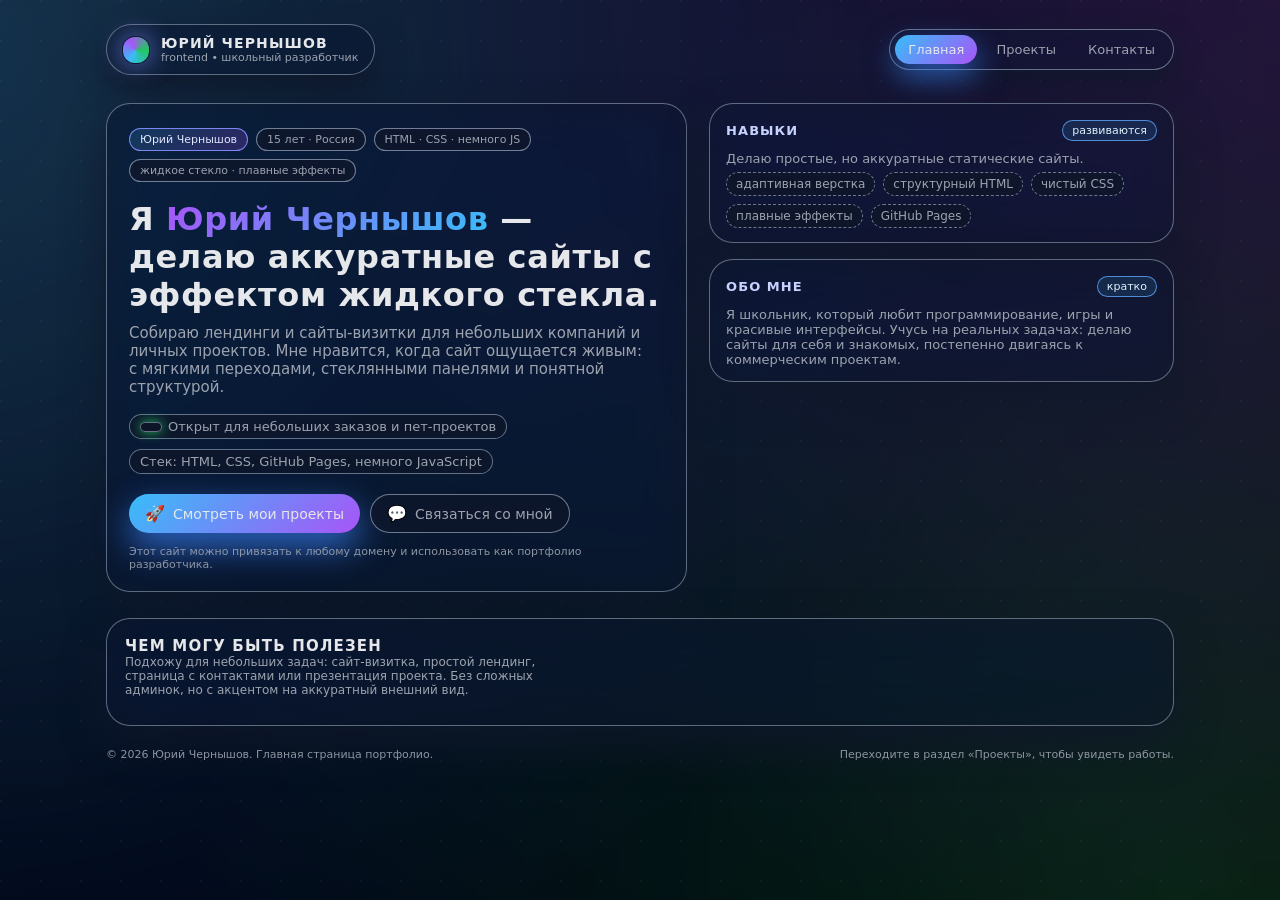
<file: index.html>
<!DOCTYPE html>
<html lang="ru">
<head>
  <meta charset="UTF-8" />
  <title>Юрий Чернышов — главная</title>
  <meta name="viewport" content="width=device-width, initial-scale=1" />
  <link rel="stylesheet" href="styles.css" />
</head>
<body>
  <div class="app-shell">
    <header>
      <div class="logo-glass">
        <div class="logo-mark"></div>
        <div class="logo-text">
          <span class="logo-title">Юрий Чернышов</span>
          <span class="logo-sub">frontend • школьный разработчик</span>
        </div>
      </div>
      <nav>
        <a href="index.html" class="active">Главная</a>
        <a href="projects.html">Проекты</a>
        <a href="contact.html">Контакты</a>
      </nav>
    </header>

    <main>
      <section class="hero-glass">
        <div class="hero-chips">
          <span class="chip accent">Юрий Чернышов</span>
          <span class="chip">15 лет · Россия</span>
          <span class="chip">HTML · CSS · немного JS</span>
          <span class="chip">жидкое стекло · плавные эффекты</span>
        </div>

        <h1 class="hero-title">
          Я <span>Юрий Чернышов</span> — делаю аккуратные сайты с эффектом жидкого стекла.
        </h1>
        <p class="hero-subtitle">
          Собираю лендинги и сайты‑визитки для небольших компаний и личных проектов.
          Мне нравится, когда сайт ощущается живым: с мягкими переходами, стеклянными панелями
          и понятной структурой.
        </p>

        <div class="hero-meta">
          <span>
            <span class="status-dot"></span>
            Открыт для небольших заказов и пет‑проектов
          </span>
          <span>Стек: HTML, CSS, GitHub Pages, немного JavaScript</span>
        </div>

        <div class="hero-actions">
          <a href="projects.html" class="btn btn-primary">
            <span class="btn-icon">🚀</span>
            <span>Смотреть мои проекты</span>
          </a>
          <a href="contact.html" class="btn btn-ghost">
            <span class="btn-icon">💬</span>
            <span>Связаться со мной</span>
          </a>
        </div>

        <p class="hero-footnote">
          Этот сайт можно привязать к любому домену и использовать как портфолио разработчика.
        </p>
      </section>

      <aside class="side-column">
        <div class="card-glass">
          <div class="card-header">
            <h2 class="card-title">Навыки</h2>
            <span class="card-tag">развиваются</span>
          </div>
          <div class="card-body">
            <p class="muted">Делаю простые, но аккуратные статические сайты.</p>
            <ul class="list-plain">
              <li>адаптивная верстка</li>
              <li>структурный HTML</li>
              <li>чистый CSS</li>
              <li>плавные эффекты</li>
              <li>GitHub Pages</li>
            </ul>
          </div>
        </div>

        <div class="card-glass">
          <div class="card-header">
            <h2 class="card-title">Обо мне</h2>
            <span class="card-tag">кратко</span>
          </div>
          <div class="card-body">
            <p class="muted">
              Я школьник, который любит программирование, игры и красивые интерфейсы.
              Учусь на реальных задачах: делаю сайты для себя и знакомых, постепенно
              двигаясь к коммерческим проектам.
            </p>
          </div>
        </div>
      </aside>
    </main>

    <section class="section-glass">
      <div class="section-header">
        <div>
          <h2 class="section-title">Чем могу быть полезен</h2>
          <p class="section-sub">
            Подхожу для небольших задач: сайт‑визитка, простой лендинг, страница с контактами
            или презентация проекта. Без сложных админок, но с акцентом на аккуратный внешний вид.
          </p>
        </div>
      </div>
    </section>

    <footer>
      <span>© <span id="year"></span> Юрий Чернышов. Главная страница портфолио.</span>
      <span>Переходите в раздел «Проекты», чтобы увидеть работы.</span>
    </footer>
  </div>

  <script>
    document.getElementById("year").textContent = new Date().getFullYear();
  </script>
</body>
</html>
</file>
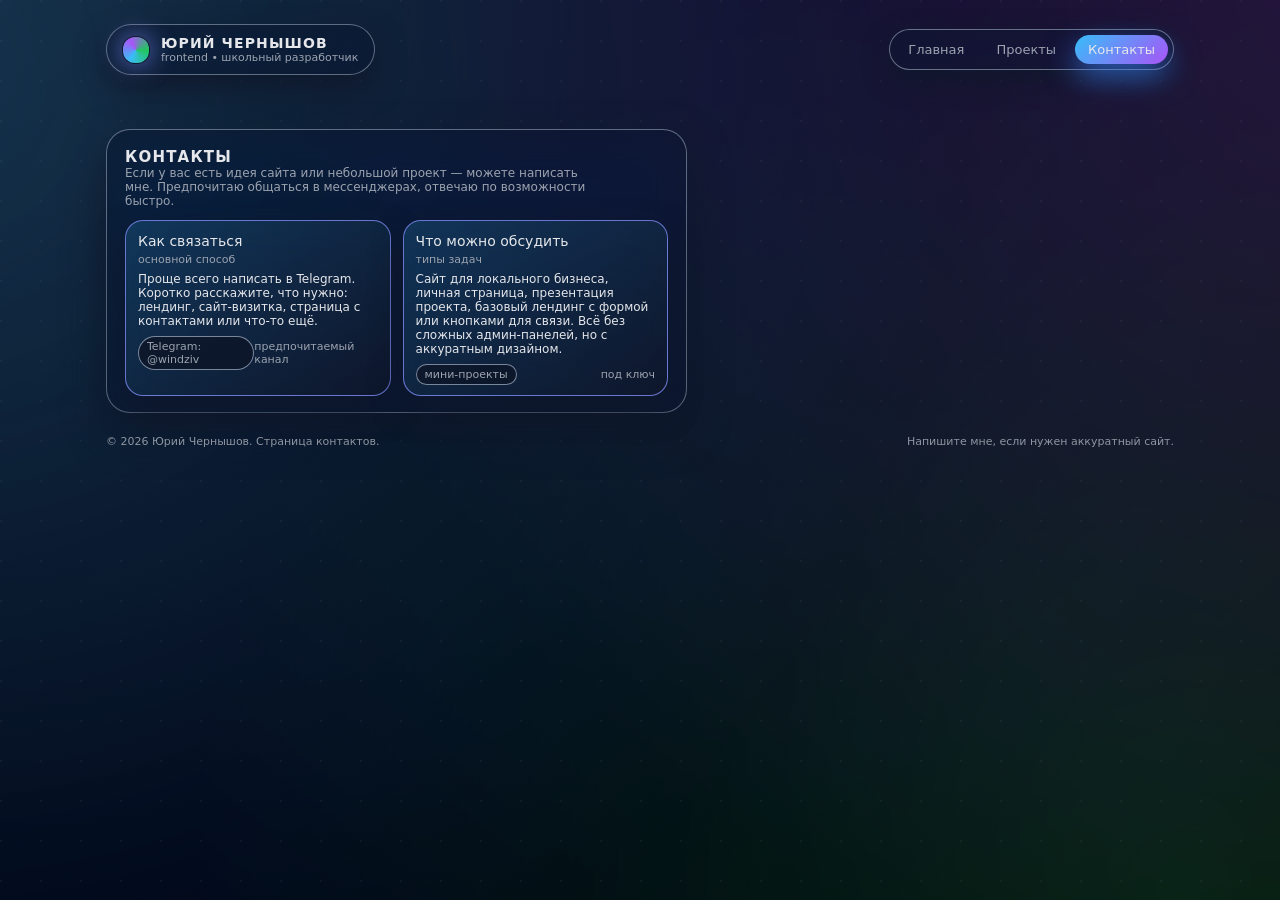
<file: contact.html>
<!DOCTYPE html>
<html lang="ru">
<head>
  <meta charset="UTF-8" />
  <title>Юрий Чернышов — контакты</title>
  <meta name="viewport" content="width=device-width, initial-scale=1" />
  <link rel="stylesheet" href="styles.css" />
</head>
<body>
  <div class="app-shell">
    <header>
      <div class="logo-glass">
        <div class="logo-mark"></div>
        <div class="logo-text">
          <span class="logo-title">Юрий Чернышов</span>
          <span class="logo-sub">frontend • школьный разработчик</span>
        </div>
      </div>
      <nav>
        <a href="index.html">Главная</a>
        <a href="projects.html">Проекты</a>
        <a href="contact.html" class="active">Контакты</a>
      </nav>
    </header>

    <main>
      <section class="section-glass">
        <div class="section-header">
          <div>
            <h1 class="section-title">Контакты</h1>
            <p class="section-sub">
              Если у вас есть идея сайта или небольшой проект — можете написать мне.
              Предпочитаю общаться в мессенджерах, отвечаю по возможности быстро.
            </p>
          </div>
        </div>

        <div class="projects-grid">
          <article class="project-card">
            <h2 class="project-name">Как связаться</h2>
            <p class="project-type">основной способ</p>
            <p class="project-desc">
              Проще всего написать в Telegram. Коротко расскажите, что нужно: лендинг,
              сайт‑визитка, страница с контактами или что‑то ещё.
            </p>
            <div class="project-meta">
              <span class="pill">Telegram: @windziv</span>
              <span>предпочитаемый канал</span>
            </div>
          </article>

          <article class="project-card">
            <h2 class="project-name">Что можно обсудить</h2>
            <p class="project-type">типы задач</p>
            <p class="project-desc">
              Сайт для локального бизнеса, личная страница, презентация проекта,
              базовый лендинг с формой или кнопками для связи. Всё без сложных
              админ-панелей, но с аккуратным дизайном.
            </p>
            <div class="project-meta">
              <span class="pill">мини‑проекты</span>
              <span>под ключ</span>
            </div>
          </article>
        </div>
      </section>
    </main>

    <footer>
      <span>© <span id="year"></span> Юрий Чернышов. Страница контактов.</span>
      <span>Напишите мне, если нужен аккуратный сайт.</span>
    </footer>
  </div>

  <script>
    document.getElementById("year").textContent = new Date().getFullYear();
  </script>
</body>
</html>
</file>
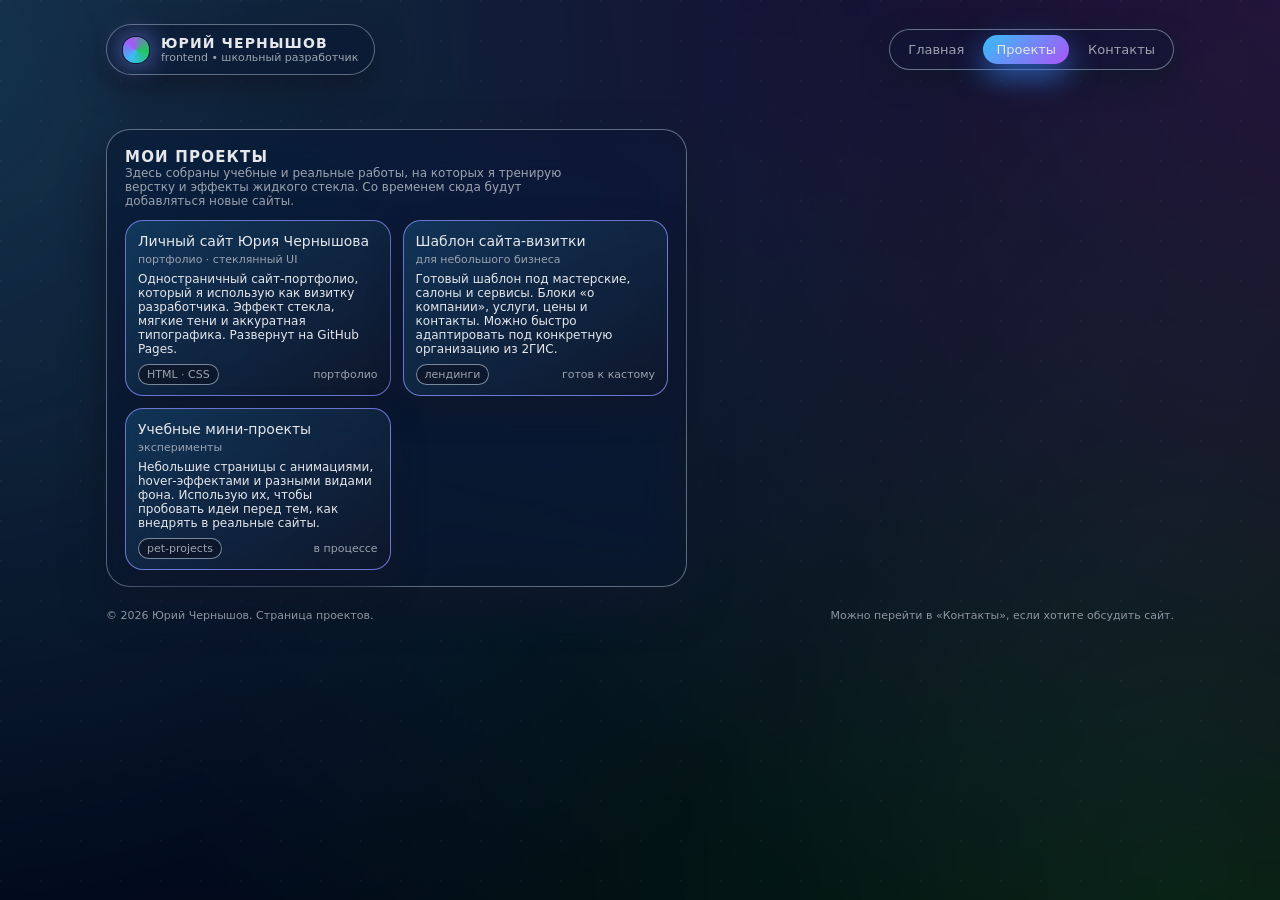
<file: projects.html>
<!DOCTYPE html>
<html lang="ru">
<head>
  <meta charset="UTF-8" />
  <title>Юрий Чернышов — проекты</title>
  <meta name="viewport" content="width=device-width, initial-scale=1" />
  <link rel="stylesheet" href="styles.css" />
</head>
<body>
  <div class="app-shell">
    <header>
      <div class="logo-glass">
        <div class="logo-mark"></div>
        <div class="logo-text">
          <span class="logo-title">Юрий Чернышов</span>
          <span class="logo-sub">frontend • школьный разработчик</span>
        </div>
      </div>
      <nav>
        <a href="index.html">Главная</a>
        <a href="projects.html" class="active">Проекты</a>
        <a href="contact.html">Контакты</a>
      </nav>
    </header>

    <main>
      <section class="section-glass">
        <div class="section-header">
          <div>
            <h1 class="section-title">Мои проекты</h1>
            <p class="section-sub">
              Здесь собраны учебные и реальные работы, на которых я тренирую верстку
              и эффекты жидкого стекла. Со временем сюда будут добавляться новые сайты.
            </p>
          </div>
        </div>

        <div class="projects-grid">
          <article class="project-card">
            <h2 class="project-name">Личный сайт Юрия Чернышова</h2>
            <p class="project-type">портфолио · стеклянный UI</p>
            <p class="project-desc">
              Одностраничный сайт‑портфолио, который я использую как визитку разработчика.
              Эффект стекла, мягкие тени и аккуратная типографика. Развернут на GitHub Pages.
            </p>
            <div class="project-meta">
              <span class="pill">HTML · CSS</span>
              <span>портфолио</span>
            </div>
          </article>

          <article class="project-card">
            <h2 class="project-name">Шаблон сайта‑визитки</h2>
            <p class="project-type">для небольшого бизнеса</p>
            <p class="project-desc">
              Готовый шаблон под мастерские, салоны и сервисы. Блоки «о компании», услуги,
              цены и контакты. Можно быстро адаптировать под конкретную организацию из 2ГИС.
            </p>
            <div class="project-meta">
              <span class="pill">лендинги</span>
              <span>готов к кастому</span>
            </div>
          </article>

          <article class="project-card">
            <h2 class="project-name">Учебные мини‑проекты</h2>
            <p class="project-type">эксперименты</p>
            <p class="project-desc">
              Небольшие страницы с анимациями, hover‑эффектами и разными видами фона.
              Использую их, чтобы пробовать идеи перед тем, как внедрять в реальные сайты.
            </p>
            <div class="project-meta">
              <span class="pill">pet‑projects</span>
              <span>в процессе</span>
            </div>
          </article>
        </div>
      </section>
    </main>

    <footer>
      <span>© <span id="year"></span> Юрий Чернышов. Страница проектов.</span>
      <span>Можно перейти в «Контакты», если хотите обсудить сайт.</span>
    </footer>
  </div>

  <script>
    document.getElementById("year").textContent = new Date().getFullYear();
  </script>
</body>
</html>
</file>
<file: styles.css>
:root {
  --bg-main: #020617;
  --accent-1: #38bdf8;
  --accent-2: #a855f7;
  --accent-3: #22c55e;
  --text-main: #e5e7eb;
  --text-muted: #9ca3af;
  --glass-bg: rgba(15, 23, 42, 0.55);
  --glass-border: rgba(148, 163, 184, 0.6);
  --radius-lg: 20px;
  --radius-pill: 999px;
  --shadow-soft: 0 18px 40px rgba(15, 23, 42, 0.85);
  --transition-fast: 0.18s ease;
  --transition-med: 0.28s ease;
}

* {
  margin: 0;
  padding: 0;
  box-sizing: border-box;
}

html {
  scroll-behavior: smooth;
}

body {
  font-family: system-ui, -apple-system, BlinkMacSystemFont, "SF Pro Text",
    "Segoe UI", sans-serif;
  min-height: 100vh;
  background:
    radial-gradient(circle at top left, #0f172a, #020617 55%, #000 100%);
  color: var(--text-main);
  -webkit-font-smoothing: antialiased;
  overflow-x: hidden;
  position: relative;
}

/* фон под стеклом */
body::before {
  content: "";
  position: fixed;
  inset: -20%;
  background:
    radial-gradient(circle at 10% 20%, rgba(56, 189, 248, 0.22), transparent 55%),
    radial-gradient(circle at 90% 10%, rgba(168, 85, 247, 0.28), transparent 55%),
    radial-gradient(circle at 80% 85%, rgba(34, 197, 94, 0.22), transparent 55%);
  opacity: 0.8;
  z-index: -2;
  pointer-events: none;
  filter: blur(2px);
}

body::after {
  content: "";
  position: fixed;
  inset: 0;
  background-image:
    radial-gradient(circle at 1px 1px, rgba(148, 163, 184, 0.18) 1px, transparent 0);
  background-size: 40px 40px;
  opacity: 0.4;
  z-index: -1;
  pointer-events: none;
}

.app-shell {
  max-width: 1100px;
  margin: 0 auto;
  padding: 24px 16px 64px;
  animation: fadeInBody 0.5s var(--transition-med) 1;
}

/* плавный вход страницы */
@keyframes fadeInBody {
  from {
    opacity: 0;
    transform: translateY(8px);
  }
  to {
    opacity: 1;
    transform: translateY(0);
  }
}

/* верхняя панель */
header {
  display: flex;
  align-items: center;
  justify-content: space-between;
  gap: 16px;
  margin-bottom: 28px;
}

.logo-glass {
  display: inline-flex;
  align-items: center;
  gap: 12px;
  padding: 10px 16px;
  border-radius: var(--radius-pill);
  background: rgba(15, 23, 42, 0.55);
  border: 1px solid var(--glass-border);
  box-shadow: 0 14px 30px rgba(15, 23, 42, 0.9);
  backdrop-filter: blur(18px) saturate(150%);
  -webkit-backdrop-filter: blur(18px) saturate(150%);
  transition: transform var(--transition-med), box-shadow var(--transition-med);
}

.logo-glass:hover {
  transform: translateY(-1px);
  box-shadow: 0 18px 40px rgba(15, 23, 42, 0.95);
}

.logo-mark {
  width: 26px;
  height: 26px;
  border-radius: 12px;
  background:
    conic-gradient(from 210deg,
      var(--accent-1),
      var(--accent-2),
      var(--accent-3),
      var(--accent-1));
  box-shadow:
    0 0 0 1px rgba(15, 23, 42, 0.9),
    0 0 26px rgba(129, 140, 248, 0.9);
}

.logo-text {
  display: flex;
  flex-direction: column;
}

.logo-title {
  font-size: 14px;
  font-weight: 600;
  letter-spacing: 0.08em;
  text-transform: uppercase;
}

.logo-sub {
  font-size: 11px;
  color: var(--text-muted);
}

nav {
  display: flex;
  gap: 6px;
  padding: 5px;
  border-radius: var(--radius-pill);
  background: rgba(15, 23, 42, 0.5);
  border: 1px solid rgba(148, 163, 184, 0.65);
  box-shadow: 0 10px 26px rgba(15, 23, 42, 0.85);
  backdrop-filter: blur(16px) saturate(150%);
  -webkit-backdrop-filter: blur(16px) saturate(150%);
}

nav a {
  font-size: 13px;
  color: var(--text-muted);
  text-decoration: none;
  padding: 7px 13px;
  border-radius: var(--radius-pill);
  transition:
    background var(--transition-fast),
    color var(--transition-fast),
    transform var(--transition-fast),
    box-shadow var(--transition-fast);
}

nav a:hover {
  background: rgba(15, 23, 42, 0.9);
  color: #e5e7eb;
  transform: translateY(-1px);
  box-shadow: 0 6px 16px rgba(15, 23, 42, 0.9);
}

nav a.active {
  background: linear-gradient(135deg, var(--accent-1), var(--accent-2));
  color: #e5e7eb;
  box-shadow: 0 12px 30px rgba(59, 130, 246, 0.7);
}

@media (max-width: 780px) {
  header {
    flex-direction: column;
    align-items: flex-start;
  }

  nav {
    width: 100%;
    justify-content: space-between;
  }
}

/* сетка главного контента */
main {
  display: grid;
  grid-template-columns: minmax(0, 1.25fr) minmax(0, 1fr);
  gap: 22px;
}

@media (max-width: 900px) {
  main {
    grid-template-columns: minmax(0, 1fr);
  }
}

/* стеклянная карточка */
.hero-glass,
.card-glass,
.section-glass {
  background: var(--glass-bg);
  border: 1px solid var(--glass-border);
  box-shadow: var(--shadow-soft);
  backdrop-filter: blur(22px) saturate(170%);
  -webkit-backdrop-filter: blur(22px) saturate(170%);
  border-radius: 24px;
  transition:
    transform var(--transition-med),
    box-shadow var(--transition-med),
    border-color var(--transition-med),
    background var(--transition-med);
}

.hero-glass:hover,
.card-glass:hover,
.section-glass:hover {
  transform: translateY(-2px);
  box-shadow: 0 20px 46px rgba(15, 23, 42, 0.98);
  border-color: rgba(148, 163, 184, 0.9);
}

.hero-glass {
  padding: 24px 22px 20px;
}

/* chips */
.hero-chips {
  display: flex;
  flex-wrap: wrap;
  gap: 8px;
  margin-bottom: 18px;
}

.chip {
  font-size: 11px;
  padding: 4px 10px;
  border-radius: var(--radius-pill);
  border: 1px solid rgba(148, 163, 184, 0.75);
  color: var(--text-muted);
  background: rgba(15, 23, 42, 0.75);
  backdrop-filter: blur(14px) saturate(150%);
  -webkit-backdrop-filter: blur(14px) saturate(150%);
}

.chip.accent {
  border-color: rgba(129, 140, 248, 0.95);
  color: #e0e7ff;
  background: linear-gradient(135deg,
    rgba(56, 189, 248, 0.18),
    rgba(168, 85, 247, 0.24));
}

/* текст */
.hero-title {
  font-size: clamp(26px, 3.2vw, 32px);
  font-weight: 650;
  letter-spacing: 0.02em;
  margin-bottom: 10px;
}

.hero-title span {
  background: linear-gradient(135deg, var(--accent-2), var(--accent-1));
  -webkit-background-clip: text;
  color: transparent;
}

.hero-subtitle {
  font-size: 15px;
  color: var(--text-muted);
  margin-bottom: 18px;
  max-width: 520px;
}

.hero-meta {
  display: flex;
  flex-wrap: wrap;
  gap: 10px;
  margin-bottom: 20px;
  font-size: 13px;
  color: var(--text-muted);
}

.hero-meta span {
  display: inline-flex;
  align-items: center;
  gap: 6px;
  padding: 4px 10px;
  border-radius: var(--radius-pill);
  background: rgba(15, 23, 42, 0.7);
  border: 1px solid rgba(148, 163, 184, 0.65);
  backdrop-filter: blur(14px) saturate(130%);
  -webkit-backdrop-filter: blur(14px) saturate(130%);
}

.status-dot {
  width: 7px;
  height: 7px;
  border-radius: 999px;
  background: #22c55e;
  box-shadow: 0 0 12px rgba(34, 197, 94, 0.95);
}

/* кнопки */
.hero-actions {
  display: flex;
  flex-wrap: wrap;
  gap: 10px;
  margin-bottom: 12px;
}

.btn {
  border-radius: var(--radius-pill);
  padding: 9px 16px;
  font-size: 14px;
  border: none;
  cursor: pointer;
  display: inline-flex;
  align-items: center;
  gap: 8px;
  text-decoration: none;
  transition:
    transform var(--transition-med),
    box-shadow var(--transition-med),
    background var(--transition-med),
    color var(--transition-med),
    opacity var(--transition-fast);
  white-space: nowrap;
}

.btn-primary {
  background: linear-gradient(135deg, var(--accent-1), var(--accent-2));
  color: #e5e7eb;
  box-shadow: 0 14px 34px rgba(59, 130, 246, 0.75);
  font-weight: 500;
  backdrop-filter: blur(14px) saturate(170%);
  -webkit-backdrop-filter: blur(14px) saturate(170%);
}

.btn-primary:hover {
  transform: translateY(-1px);
  box-shadow: 0 18px 40px rgba(59, 130, 246, 0.9);
}

.btn-ghost {
  background: rgba(15, 23, 42, 0.72);
  color: var(--text-muted);
  border: 1px solid rgba(148, 163, 184, 0.7);
  backdrop-filter: blur(14px) saturate(150%);
  -webkit-backdrop-filter: blur(14px) saturate(150%);
}

.btn-ghost:hover {
  background: rgba(15, 23, 42, 0.9);
  color: #e5e7eb;
}

.btn-icon {
  font-size: 16px;
}

.hero-footnote {
  font-size: 11px;
  color: var(--text-muted);
  opacity: 0.9;
}

/* правая колонка */
.side-column {
  display: flex;
  flex-direction: column;
  gap: 16px;
}

.card-glass {
  padding: 16px 16px 14px;
}

.card-header {
  display: flex;
  align-items: center;
  justify-content: space-between;
  gap: 10px;
  margin-bottom: 10px;
}

.card-title {
  font-size: 13px;
  font-weight: 600;
  letter-spacing: 0.08em;
  text-transform: uppercase;
  color: #c7d2fe;
}

.card-tag {
  font-size: 11px;
  padding: 3px 9px;
  border-radius: var(--radius-pill);
  background: rgba(56, 189, 248, 0.12);
  border: 1px solid rgba(96, 165, 250, 0.8);
  color: #e0f2fe;
}

.card-body {
  font-size: 13px;
}

.muted {
  color: var(--text-muted);
}

.list-plain {
  list-style: none;
  display: flex;
  flex-wrap: wrap;
  gap: 8px;
  margin-top: 6px;
}

.list-plain li {
  font-size: 12px;
  padding: 4px 9px;
  border-radius: var(--radius-pill);
  border: 1px dashed rgba(148, 163, 184, 0.7);
  background: rgba(15, 23, 42, 0.75);
  backdrop-filter: blur(14px);
  -webkit-backdrop-filter: blur(14px);
  color: var(--text-muted);
}

/* секция проектов */
.section-glass {
  margin-top: 26px;
  padding: 18px 18px 16px;
}

.section-header {
  display: flex;
  justify-content: space-between;
  gap: 10px;
  margin-bottom: 12px;
}

.section-title {
  font-size: 15px;
  font-weight: 600;
  letter-spacing: 0.08em;
  text-transform: uppercase;
}

.section-sub {
  font-size: 12px;
  color: var(--text-muted);
  max-width: 470px;
}

.projects-grid {
  display: grid;
  grid-template-columns: repeat(auto-fit, minmax(230px, 1fr));
  gap: 12px;
  margin-top: 8px;
}

.project-card {
  border-radius: 18px;
  padding: 12px 12px 10px;
  background: linear-gradient(
      145deg,
      rgba(56, 189, 248, 0.18),
      rgba(15, 23, 42, 0.85)
    );
  border: 1px solid rgba(129, 140, 248, 0.8);
  box-shadow: 0 14px 30px rgba(15, 23, 42, 0.95);
  backdrop-filter: blur(18px) saturate(160%);
  -webkit-backdrop-filter: blur(18px) saturate(160%);
  transition:
    transform var(--transition-med),
    box-shadow var(--transition-med),
    border-color var(--transition-med);
}

.project-card:hover {
  transform: translateY(-2px);
  box-shadow: 0 20px 40px rgba(15, 23, 42, 0.98);
  border-color: rgba(129, 140, 248, 1);
}

.project-name {
  font-size: 14px;
  font-weight: 500;
  margin-bottom: 4px;
}

.project-type {
  font-size: 11px;
  color: var(--text-muted);
  margin-bottom: 6px;
}

.project-desc {
  font-size: 12px;
  margin-bottom: 8px;
}

.project-meta {
  display: flex;
  justify-content: space-between;
  font-size: 11px;
  color: var(--text-muted);
  align-items: center;
}

.pill {
  padding: 3px 8px;
  border-radius: var(--radius-pill);
  background: rgba(15, 23, 42, 0.85);
  border: 1px solid rgba(148, 163, 184, 0.8);
}

/* футер */
footer {
  margin-top: 22px;
  font-size: 11px;
  color: var(--text-muted);
  display: flex;
  justify-content: space-between;
  gap: 10px;
  opacity: 0.9;
}

footer a {
  color: #a5b4fc;
  text-decoration: none;
  font-size: 11px;
}

footer a:hover {
  text-decoration: underline;
}

@media (max-width: 600px) {
  .hero-glass {
    padding: 20px 16px;
  }

  .section-glass {
    padding: 16px 14px;
  }

  footer {
    flex-direction: column;
    align-items: flex-start;
  }
}
</file>
